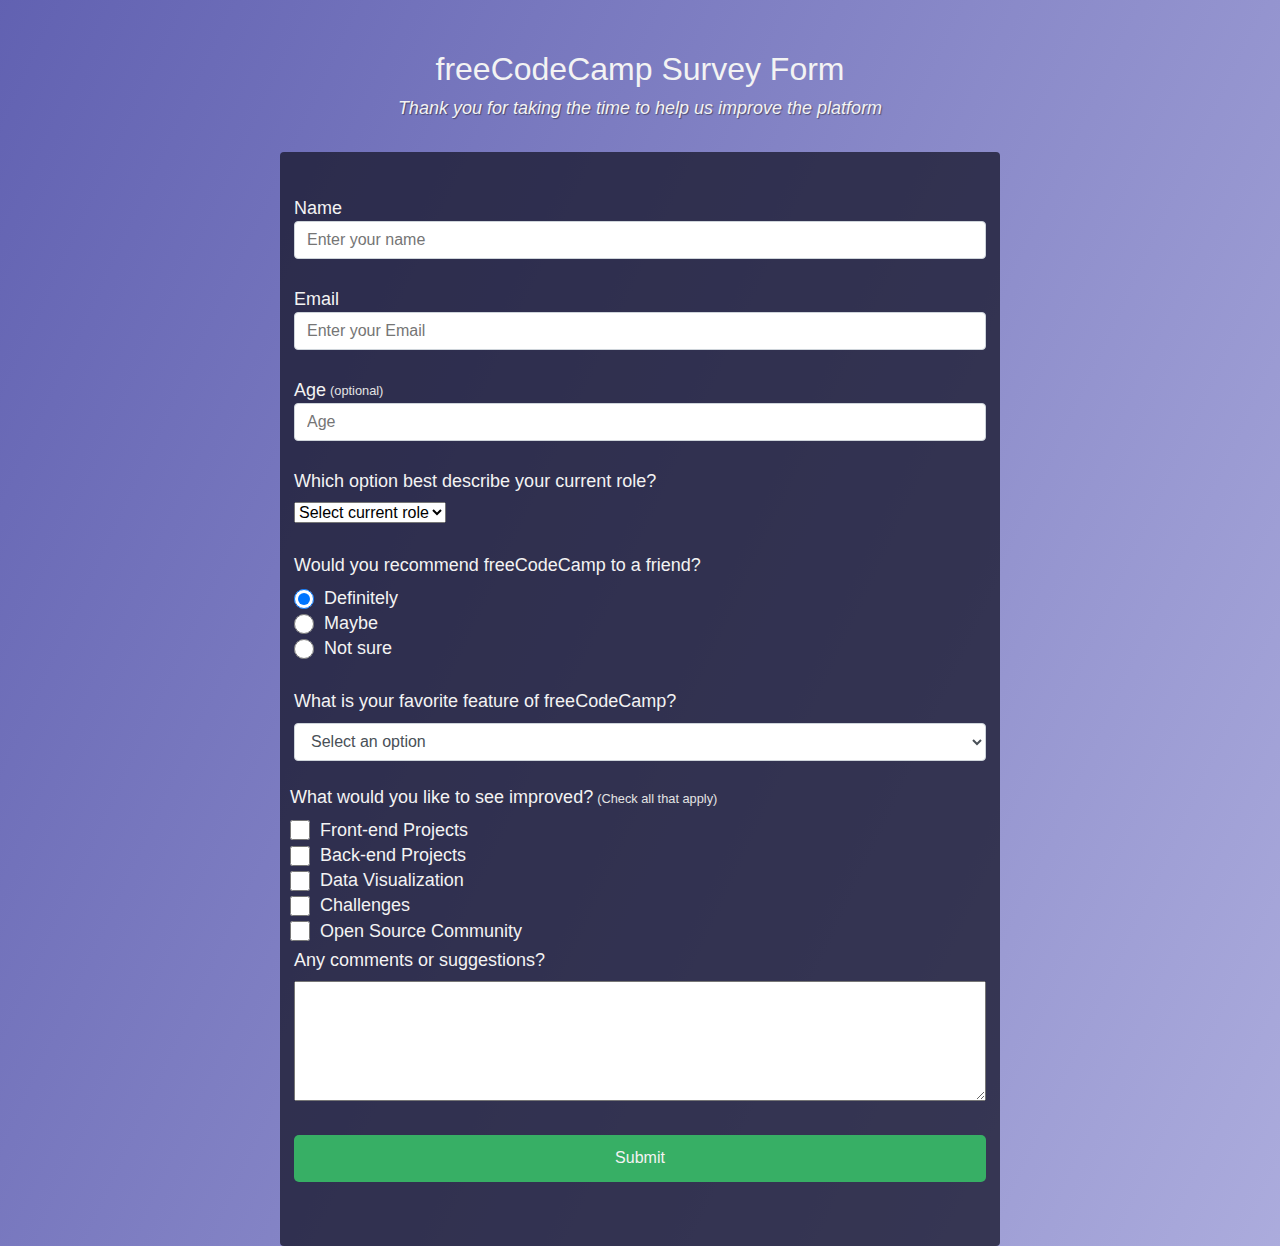
<file: surveyForm/index.html>
<!DOCTYPE html>
<html lang="en">
  <head>
    <meta charset="UTF-8" />
    <meta name="viewport" content="width=device-width, initial-scale=1.0" />
    <link rel="stylesheet" href="style.css" />
    <title>Survey Form</title>
  </head>
  <body>
    <div class="container">
      <header class="header text-center">
        <h1>freeCodeCamp Survey Form</h1>
        <p id="description" class="description text-center">
          Thank you for taking the time to help us improve the platform
        </p>
      </header>
      <form id="survey-form">
        <div class="form-group">
          <label for="name" id="name-label">Name</label>
          <input
            type="text"
            name="name"
            placeholder="Enter your name"
            id="name"
            class="form-control"
            required
          />
        </div>
        <div class="form-group">
          <label for="Email" id="email-label">
            Email
          </label>
          <input
            type="email"
            name="email"
            id="email"
            placeholder="Enter your Email"
            class="form-control"
            required
          />
        </div>
        <div class="form-group">
          <label for="age" id="number-label"
            >Age<span class="clue">(optional)</span></label
          >
          <input
            type="number"
            name="age"
            id="number"
            class="form-control"
            placeholder="Age"
            min="10"
            max="99"
          />
        </div>
        <div class="form-group">
          <p>Which option best describe your current role?</p>
          <select name="role" id="dropdown">
            <option disabled selected value>Select current role</option>
            <option value="student">Student</option>
            <option value="job">Full Time Job</option>
            <option value="learner">Full Time Learner</option>
            <option value="preferno">Prefer not to say</option>
            <option value="other">Other</option>
          </select>
        </div>
        <div class="form-group">
          <p>
            Would you recommend freeCodeCamp to a friend?
          </p>
          <label for="definitely"
            ><input
              type="radio"
              name="user-recommend"
              value="definitely"
              class="input-radio"
              checked
            />Definitely</label
          >
          <label for="maybe"
            ><input
              type="radio"
              name="user-recommend"
              value="maybe"
              class="input-radio"
            />Maybe</label
          >
          <label for="not-sure"
            ><input
              type="radio"
              value="not-sure"
              class="input-radio"
              name="user-recommend"
            />Not sure</label
          >
        </div>
        <div class="form-group">
          <p>What is your favorite feature of freeCodeCamp?</p>
          <select name="most-like" id="mostLike" class="form-control" required>
            <option disabled selected value>Select an option</option>
            <option value="challenges">Challenges</option>
            <option value="project">Project</option>
            <option value="community">Community</option>
            <option value="openSource">Open Source</option>
          </select>
        </div>
        <div class="from-group">
          <p>
            What would you like to see improved?<span class="clue"
              >(Check all that apply)</span
            >
          </p>
          <label for="frontEnd"
            ><input
              type="checkbox"
              value="front-end-projects"
              class="input-checkbox"
              name="prefer"
            />Front-end Projects</label
          >
          <label for="backEnd"
            ><input
              type="checkbox"
              name="prefer"
              value="back-end-projects"
              class="input-checkbox"
            />Back-end Projects</label
          >
          <label for="dataVisualization"
            ><input
              type="checkbox"
              name="prefer"
              value="data-visualization"
              class="input-checkbox"
            />Data Visualization</label
          >
          <label for="challenges"
            ><input
              type="checkbox"
              name="prefer"
              value="challenges"
              class="input-checkbox"
            />Challenges</label
          >
          <label for="open-source-community"
            ><input
              type="checkbox"
              name="prefer"
              value="open-source-community"
              class="input-checkbox"
            />Open Source Community</label
          >
        </div>
        <div class="form-group">
          <p>Any comments or suggestions?</p>
          <textarea
            class="input-textarea"
            name="comment"
            id="comments"
            cols="30"
            rows="10"
          ></textarea>
        </div>
        <div class="form-group">
          <button type="submit" id="submit" class="submit-button">
            Submit
          </button>
        </div>
      </form>
    </div>
  </body>
</html>
</file>
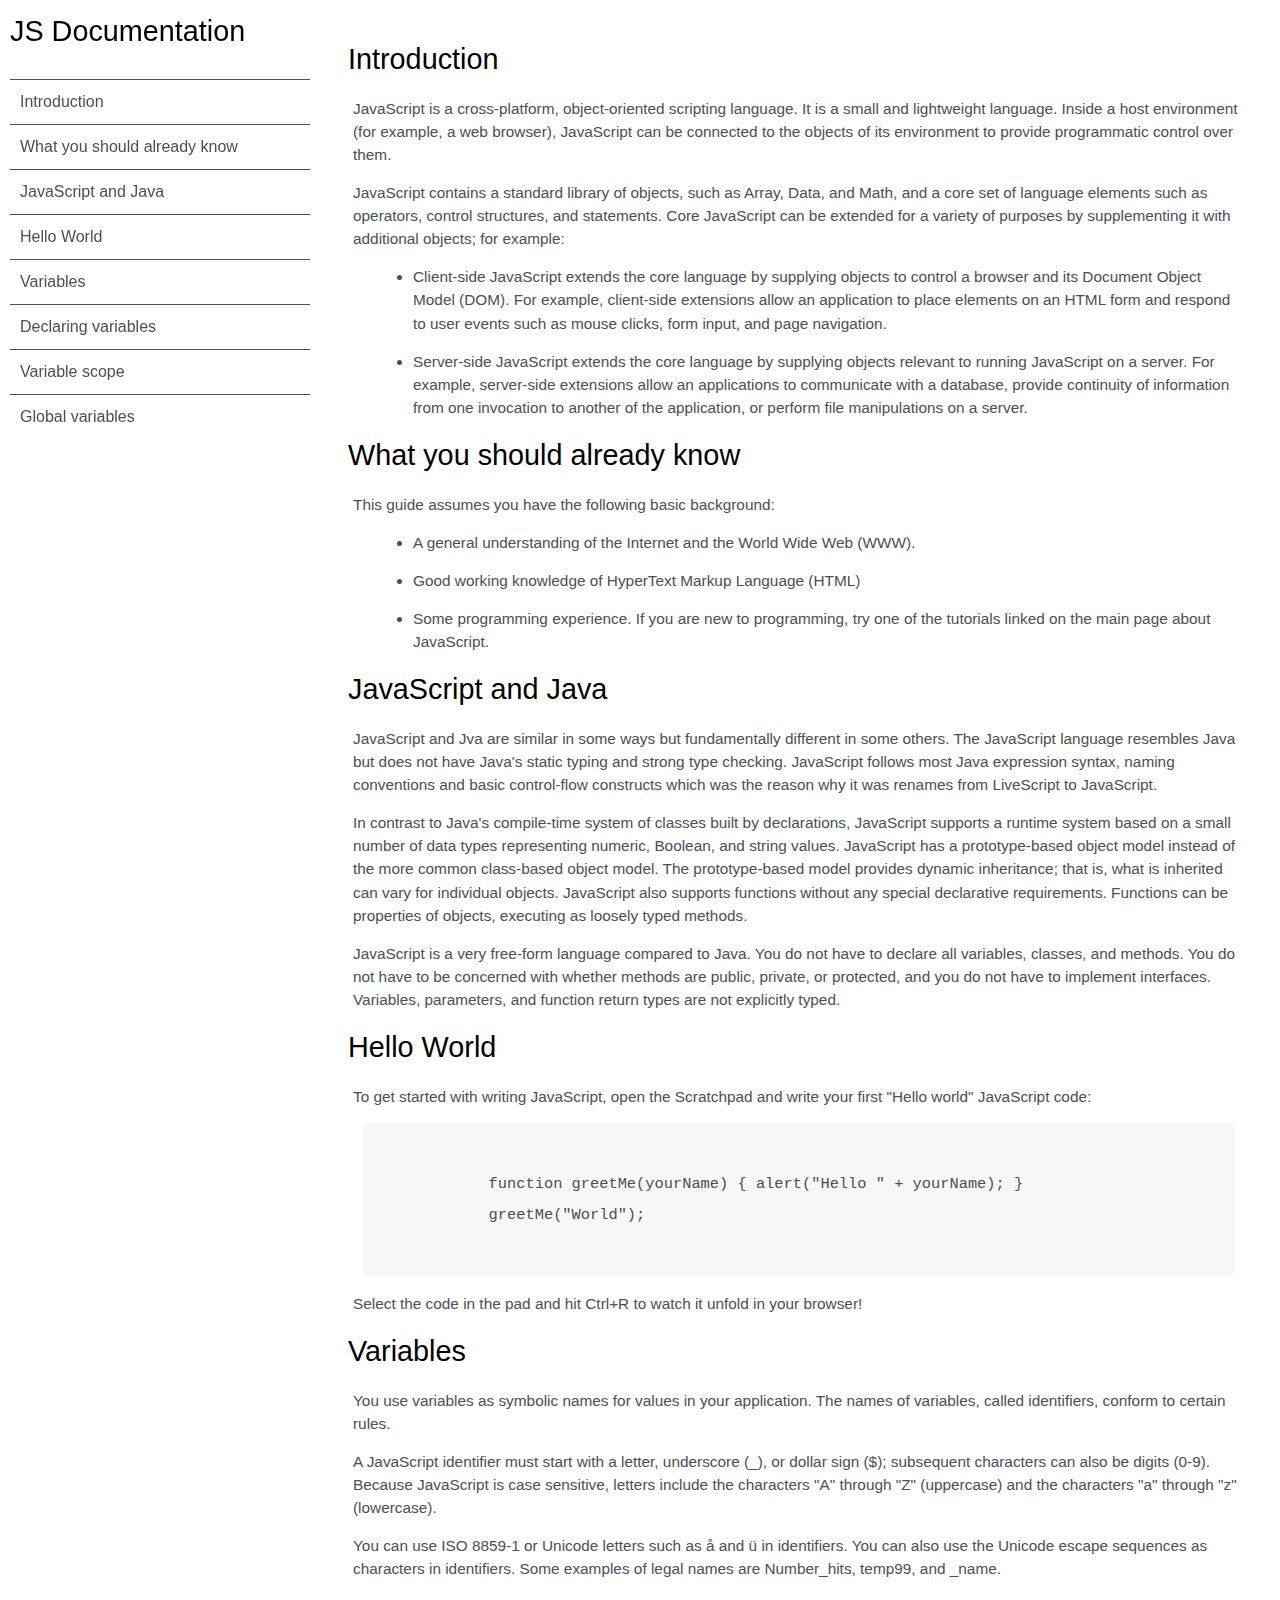
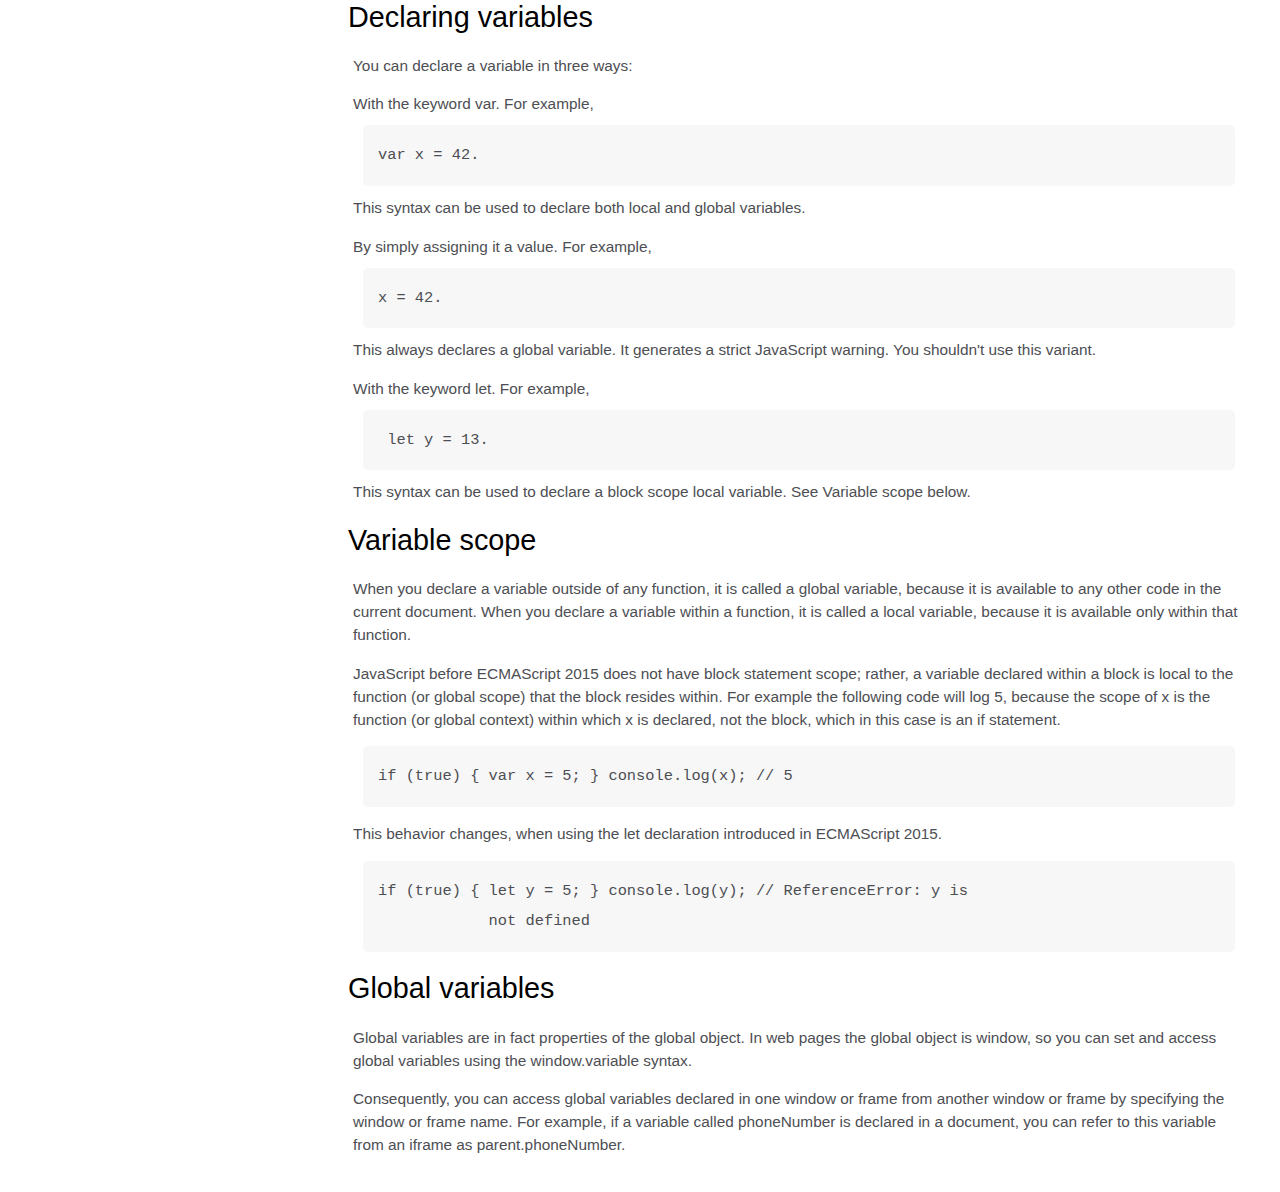
<file: TechnicalDocumentation/index.html>
<!DOCTYPE html>
<html lang="en">
  <head>
    <meta charset="UTF-8" />
    <meta name="viewport" content="width=device-width, initial-scale=1.0" />
    <link rel="stylesheet" href="style.css" />
    <title>Technical Documentation</title>
  </head>
  <body>
    <nav id="navbar">
      <header>JS Documentation</header>
      <ul>
        <li><a class="nav-link" href="#Introduction">Introduction</a></li>
        <li>
          <a class="nav-link" href="#What_you_should_already_know"
            >What you should already know</a
          >
        </li>
        <li>
          <a class="nav-link" href="#JavaScript_and_Java"
            >JavaScript and Java</a
          >
        </li>
        <li><a class="nav-link" href="#Hello_World">Hello World</a></li>
        <li><a class="nav-link" href="#Variables">Variables</a></li>
        <li>
          <a href="#Declaring_variables" class="nav-link"
            >Declaring variables</a
          >
        </li>
        <li><a href="#Variable_scope" class="nav-link">Variable scope</a></li>
        <li>
          <a href="#Global_variables" class="nav-link">Global variables</a>
        </li>
      </ul>
    </nav>
    <main id="main-doc">
      <section class="main-section" id="Introduction">
        <header>Introduction</header>
        <article>
          <p>
            JavaScript is a cross-platform, object-oriented scripting language.
            It is a small and lightweight language. Inside a host environment
            (for example, a web browser), JavaScript can be connected to the
            objects of its environment to provide programmatic control over
            them.
          </p>
          <p>
            JavaScript contains a standard library of objects, such as Array,
            Data, and Math, and a core set of language elements such as
            operators, control structures, and statements. Core JavaScript can
            be extended for a variety of purposes by supplementing it with
            additional objects; for example:
          </p>
          <ul>
            <li>
              Client-side JavaScript extends the core language by supplying
              objects to control a browser and its Document Object Model (DOM).
              For example, client-side extensions allow an application to place
              elements on an HTML form and respond to user events such as mouse
              clicks, form input, and page navigation.
            </li>
            <li>
              Server-side JavaScript extends the core language by supplying
              objects relevant to running JavaScript on a server. For example,
              server-side extensions allow an applications to communicate with a
              database, provide continuity of information from one invocation to
              another of the application, or perform file manipulations on a
              server.
            </li>
          </ul>
        </article>
      </section>
      <section class="main-section" id="What_you_should_already_know">
        <header>What you should already know</header>
        <article>
          <p>This guide assumes you have the following basic background:</p>
          <ul>
            <li>
              A general understanding of the Internet and the World Wide Web
              (WWW).
            </li>
            <li>Good working knowledge of HyperText Markup Language (HTML)</li>
            <li>
              Some programming experience. If you are new to programming, try
              one of the tutorials linked on the main page about JavaScript.
            </li>
          </ul>
        </article>
      </section>
      <section class="main-section" id="JavaScript_and_Java">
        <header>JavaScript and Java</header>
        <article>
          <p>
            JavaScript and Jva are similar in some ways but fundamentally
            different in some others. The JavaScript language resembles Java but
            does not have Java's static typing and strong type checking.
            JavaScript follows most Java expression syntax, naming conventions
            and basic control-flow constructs which was the reason why it was
            renames from LiveScript to JavaScript.
          </p>
          <p>
            In contrast to Java's compile-time system of classes built by
            declarations, JavaScript supports a runtime system based on a small
            number of data types representing numeric, Boolean, and string
            values. JavaScript has a prototype-based object model instead of the
            more common class-based object model. The prototype-based model
            provides dynamic inheritance; that is, what is inherited can vary
            for individual objects. JavaScript also supports functions without
            any special declarative requirements. Functions can be properties of
            objects, executing as loosely typed methods.
          </p>
          <p>
            JavaScript is a very free-form language compared to Java. You do not
            have to declare all variables, classes, and methods. You do not have
            to be concerned with whether methods are public, private, or
            protected, and you do not have to implement interfaces. Variables,
            parameters, and function return types are not explicitly typed.
          </p>
        </article>
      </section>
      <section class="main-section" id="Hello_World">
        <header>Hello World</header>
        <article>
          <p>
            To get started with writing JavaScript, open the Scratchpad and
            write your first "Hello world" JavaScript code:
          </p>
          <code>
            function greetMe(yourName) { alert("Hello " + yourName); }
            greetMe("World");
          </code>
          <p>
            Select the code in the pad and hit Ctrl+R to watch it unfold in your
            browser!
          </p>
        </article>
      </section>
      <section class="main-section" id="Variables">
        <header>Variables</header>
        <article>
          <p>
            You use variables as symbolic names for values in your application.
            The names of variables, called identifiers, conform to certain
            rules.
          </p>
          <p>
            A JavaScript identifier must start with a letter, underscore (_), or
            dollar sign ($); subsequent characters can also be digits (0-9).
            Because JavaScript is case sensitive, letters include the characters
            "A" through "Z" (uppercase) and the characters "a" through "z"
            (lowercase).
          </p>
          <p>
            You can use ISO 8859-1 or Unicode letters such as å and ü in
            identifiers. You can also use the Unicode escape sequences as
            characters in identifiers. Some examples of legal names are
            Number_hits, temp99, and _name.
          </p>
        </article>
      </section>
      <section class="main-section" id="Declaring_variables">
        <header>Declaring variables</header>
        <article>
          You can declare a variable in three ways:
          <p>
            With the keyword var. For example, <code>var x = 42.</code> This
            syntax can be used to declare both local and global variables.
          </p>
          <p>
            By simply assigning it a value. For example,
            <code>x = 42.</code> This always declares a global variable. It
            generates a strict JavaScript warning. You shouldn't use this
            variant.
          </p>
          <p>
            With the keyword let. For example,<code> let y = 13.</code> This
            syntax can be used to declare a block scope local variable. See
            Variable scope below.
          </p>
        </article>
      </section>
      <section class="main-section" id="Variable_scope">
        <header>Variable scope</header>
        <article>
          <p>
            When you declare a variable outside of any function, it is called a
            global variable, because it is available to any other code in the
            current document. When you declare a variable within a function, it
            is called a local variable, because it is available only within that
            function.
          </p>

          <p>
            JavaScript before ECMAScript 2015 does not have block statement
            scope; rather, a variable declared within a block is local to the
            function (or global scope) that the block resides within. For
            example the following code will log 5, because the scope of x is the
            function (or global context) within which x is declared, not the
            block, which in this case is an if statement.
          </p>
          <code>if (true) { var x = 5; } console.log(x); // 5</code>
          <p>
            This behavior changes, when using the let declaration introduced in
            ECMAScript 2015.
          </p>

          <code
            >if (true) { let y = 5; } console.log(y); // ReferenceError: y is
            not defined</code
          >
        </article>
      </section>
      <section class="main-section" id="Global_variables">
        <header>Global variables</header>
        <article>
          <p>
            Global variables are in fact properties of the global object. In web
            pages the global object is window, so you can set and access global
            variables using the window.variable syntax.
          </p>

          <p>
            Consequently, you can access global variables declared in one window
            or frame from another window or frame by specifying the window or
            frame name. For example, if a variable called phoneNumber is
            declared in a document, you can refer to this variable from an
            iframe as parent.phoneNumber.
          </p>
        </article>
      </section>
    </main>
  </body>
</html>
</file>
<file: surveyForm/style.css>
:root {
  --color-white: #f3f3f3;
  --color-darkblue: #1b1b32;
  --color-darkblue-alpha: rgba(27, 27, 50, 0.8);
  --color-green: #37af65;
}
*,
*::before,
*::after {
  box-sizing: border-box;
}

body {
  font-family: Arial, Helvetica, sans-serif;
  font-size: 1rem;
  font-weight: 400;
  line-height: 1.4;
  margin: 0;
  color: var(--color-white);
  padding: 0;
  background: linear-gradient(
    115deg,
    rgba(58, 58, 158, 0.8),
    rgba(136, 136, 206, 0.7)
  );
}

h1 {
  font-weight: 400;
  line-height: 1.2;
}

p {
  font-size: 1.125rem;
}
h1,
p {
  margin-top: 0;
  margin-bottom: 0.5rem;
}
label {
  display: flex;
  align-items: center;
  font-size: 1.125rem;
  margin-bottom: 0.5;
}

input,
button,
select,
textarea {
  margin: 0;
  font-size: inherit;
  font-family: inherit;
  line-height: inherit;
}
.container {
  width: 100%;
  margin: 3.125rem auto 0 auto;
}
@media (min-width: 576px) {
  .container {
    max-width: 540px;
  }
}
@media (min-width: 768px) {
  .container {
    max-width: 720px;
  }
}
.header {
  padding: 0 0.625rem;
  margin-bottom: 1.875rem;
}
.description {
  font-style: italic;
  font-weight: 200;
  text-shadow: 1px 1px 1px rgba(0, 0, 0, 0.4);
}
.clue {
  margin-left: 0.25rem;
  font-size: 0.8rem;
  color: #e4e4e4;
}
.text-center {
  text-align: center;
}
.input-textarea {
  width: 100%;
  min-height: 120px;
  padding: 0.625rem;
  height: 2.375rem;
  resize: vertical;
}
form {
  background: var(--color-darkblue-alpha);
  padding: 2.5rem 0.625rem;
  border-radius: 0.25rem;
}
.form-group {
  margin: 0 auto 1.25rem auto;
  padding: 0.25rem;
}
.form-control {
  display: block;
  width: 100%;
  height: 2.375rem;
  padding: 0.375rem 0.75rem;
  color: #495057;
  background-color: #fff;
  border: 1px solid #ced4da;
  border-radius: 0.25rem;
  transition: border-color 0.15s ease-in-out, box-shadow 0.15s ease-in-out;
}
.form-control:focus {
  border-color: #80bdff;
  outline: 0;
  box-shadow: 0 0 0 0.2rem rgba(0, 123, 255, 0.25);
}
.input-radio,
.input-checkbox {
  display: inline-block;
  margin-right: 0.625rem;
  min-height: 1.25rem;
  min-width: 1.25rem;
}
.submit-button {
  display: block;
  width: 100%;
  background-color: var(--color-green);
  padding: 0.75rem;
  border-radius: 5px;
  color: inherit;
  cursor: pointer;
  border: none;
}
</file>
<file: TechnicalDocumentation/style.css>
body {
  color: #4d4e53;
  background-color: #ffffff;
  font-family: "Open Sans", Arial, Helvetica, sans-serif;
  line-height: 1.5;
}

#navbar {
  position: fixed;
  top: 0;
  left: 0;
  min-width: 300px;
  width: 300px;
  height: 100%;
}
#main-doc {
  position: absolute;
  margin-left: 310px;
  padding: 20px;
}
section article {
  color: #4d4e53;
  margin: 15px;
  font-size: 0.96rem;
}
header {
  color: black;
  margin: 10px;
  font-size: 1.8rem;
  font-weight: thin;
}
#navbar ul {
  padding: 10px;
}
#navbar li {
  list-style: none;
  color: #4d4e53;
  border-top: 1px solid;
  position: relative;
  width: 100%;
  padding: 10px;
}
.nav-link {
  text-decoration: none;
  color: #4d4e53;
  text-align: center;
}
section li {
  margin: 15px 0px 0px 20px;
}
code {
  display: block;
  background: red;
  text-align: left;
  white-space: pre;
  position: relative;
  word-break: normal;
  word-wrap: normal;
  line-height: 2;
  background: #f7f7f7;
  padding: 15px;
  margin: 10px;
  border-radius: 5px;
}

@media only screen and (max-width: 400px) {
  #main-doc {
    margin-left: -10px;
  }
  code {
    margin-left: -20px;
    width: 100%;
    padding: 15px;
    padding-left: 10px;
    padding-right: 45px;
    min-width: 233px;
  }
}
</file>
